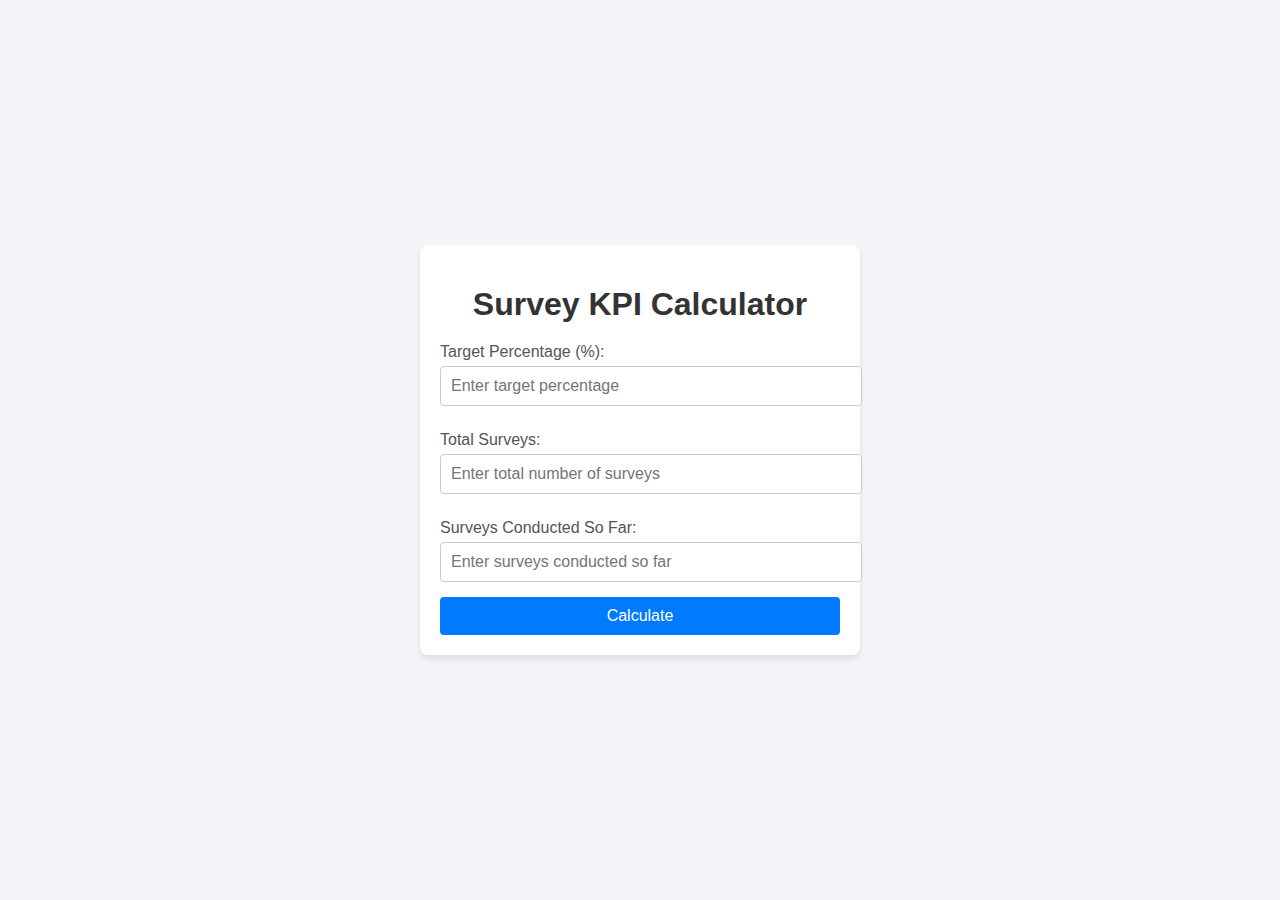
<file: Index.Html>
<!DOCTYPE html>
<html lang="en">
<head>
  <meta charset="UTF-8">
  <meta name="viewport" content="width=device-width, initial-scale=1.0">
  <title>Survey KPI Calculator</title>
  <style>
    body {
      font-family: Arial, sans-serif;
      background-color: #f4f4f9;
      margin: 0;
      padding: 0;
      display: flex;
      justify-content: center;
      align-items: center;
      height: 100vh;
    }
    .container {
      background: #fff;
      border-radius: 8px;
      box-shadow: 0 4px 6px rgba(0, 0, 0, 0.1);
      padding: 20px;
      max-width: 400px;
      width: 90%;
    }
    h1 {
      text-align: center;
      margin-bottom: 20px;
      color: #333;
    }
    label {
      display: block;
      margin: 10px 0 5px;
      color: #555;
    }
    input {
      width: 100%;
      padding: 10px;
      margin-bottom: 15px;
      border: 1px solid #ccc;
      border-radius: 4px;
      font-size: 16px;
    }
    button {
      width: 100%;
      padding: 10px;
      background: #007bff;
      color: #fff;
      border: none;
      border-radius: 4px;
      font-size: 16px;
      cursor: pointer;
    }
    button:hover {
      background: #0056b3;
    }
    .result {
      margin-top: 20px;
      padding: 10px;
      background: #e9ffe6;
      color: #2d7a2e;
      border: 1px solid #2d7a2e;
      border-radius: 4px;
      text-align: center;
    }
  </style>
</head>
<body>
  <div class="container">
    <h1>Survey KPI Calculator</h1>
    <form id="survey-form">
      <label for="target-percentage">Target Percentage (%):</label>
      <input type="number" id="target-percentage" step="any" placeholder="Enter target percentage" required>

      <label for="total-surveys">Total Surveys:</label>
      <input type="number" id="total-surveys" step="1" placeholder="Enter total number of surveys" required>

      <label for="completed-surveys">Surveys Conducted So Far:</label>
      <input type="number" id="completed-surveys" step="1" placeholder="Enter surveys conducted so far" required>

      <button type="button" onclick="calculateSurveys()">Calculate</button>
    </form>
    <div id="result" class="result" style="display: none;"></div>
  </div>

  <script>
    function calculateSurveys() {
      const targetPercentage = parseFloat(document.getElementById('target-percentage').value);
      const totalSurveys = parseInt(document.getElementById('total-surveys').value, 10);
      const completedSurveys = parseInt(document.getElementById('completed-surveys').value, 10);

      if (isNaN(targetPercentage) || isNaN(totalSurveys) || isNaN(completedSurveys)) {
        alert('Please enter valid numbers in all fields.');
        return;
      }

      if (targetPercentage <= 0 || targetPercentage > 100) {
        alert('Target percentage must be between 1 and 100.');
        return;
      }

      if (completedSurveys > totalSurveys) {
        alert('Surveys conducted cannot exceed total surveys.');
        return;
      }

      // Calculate total and additional surveys needed
      const totalSurveysNeeded = (targetPercentage / 100) * totalSurveys;
      const additionalSurveysNeeded = Math.max(0, totalSurveysNeeded - completedSurveys);

      const resultDiv = document.getElementById('result');
      if (additionalSurveysNeeded === 0) {
        resultDiv.textContent = "Congratulations! You've already met the target.";
        resultDiv.style.background = "#e0f7fa";
        resultDiv.style.color = "#006064";
      } else {
        resultDiv.textContent = `You need ${additionalSurveysNeeded.toFixed(0)} more surveys to reach your target.`;
        resultDiv.style.background = "#e9ffe6";
        resultDiv.style.color = "#2d7a2e";
      }

      resultDiv.style.display = 'block';
    }
  </script>
</body>
</html>
</file>
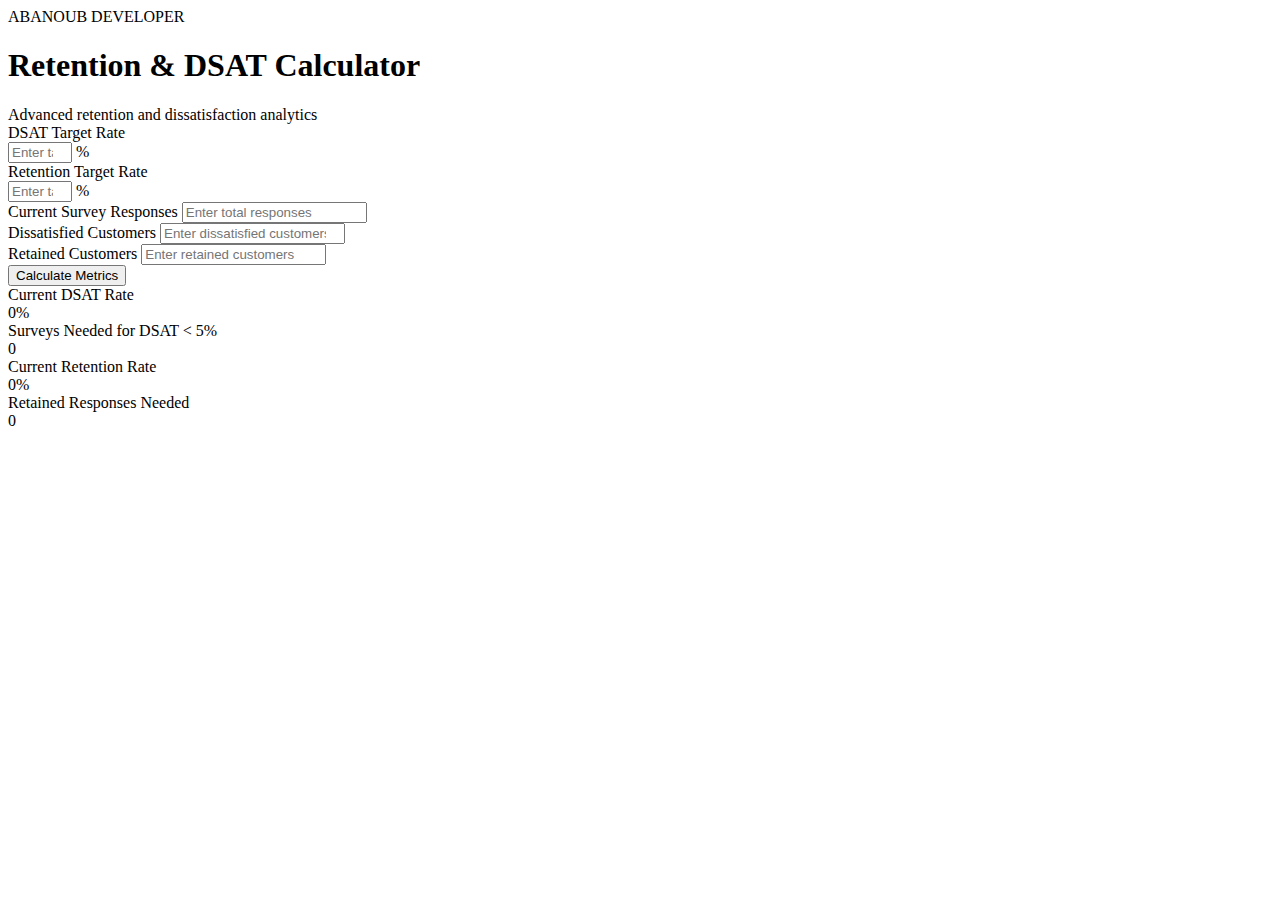
<file: Kont.html>
<!DOCTYPE html>
<html lang="en">
<head>
    <meta charset="UTF-8">
    <meta name="viewport" content="width=device-width, initial-scale=1.0">
    <title>Retention & DSAT Reduction Calculator</title>
    <style>
        /* Keep the same styles as in your CSAT Calculator */
    </style>
</head>
<body>
    <div class="container">
        <div class="branding">
            <div class="logo">ABANOUB DEVELOPER</div>
            <h1>Retention & DSAT Calculator</h1>
            <div class="subtitle">Advanced retention and dissatisfaction analytics</div>
        </div>

        <div class="form-grid">
            <div class="form-group">
                <label for="dsat-target">DSAT Target Rate</label>
                <div class="input-wrapper">
                    <input id="dsat-target" type="number" placeholder="Enter target (e.g., 5)" min="0" max="100">
                    <span class="unit">%</span>
                </div>
            </div>
            <div class="form-group">
                <label for="retention-target">Retention Target Rate</label>
                <div class="input-wrapper">
                    <input id="retention-target" type="number" placeholder="Enter target (e.g., 90)" min="0" max="100">
                    <span class="unit">%</span>
                </div>
            </div>
            <div class="form-group">
                <label for="current-surveys">Current Survey Responses</label>
                <input id="current-surveys" type="number" placeholder="Enter total responses" min="0">
            </div>
            <div class="form-group">
                <label for="dissatisfied-customers">Dissatisfied Customers</label>
                <input id="dissatisfied-customers" type="number" placeholder="Enter dissatisfied customers" min="0">
            </div>
            <div class="form-group">
                <label for="retained-customers">Retained Customers</label>
                <input id="retained-customers" type="number" placeholder="Enter retained customers" min="0">
            </div>
        </div>

        <button onclick="calculateRetentionAndDSAT()">Calculate Metrics</button>

        <div class="results" id="results">
            <div class="metrics-grid">
                <div class="metric-card">
                    <div class="metric-title">Current DSAT Rate</div>
                    <div class="metric-value" id="current-dsat">0%</div>
                </div>
                <div class="metric-card">
                    <div class="metric-title">Surveys Needed for DSAT < 5%</div>
                    <div class="metric-value" id="surveys-needed-dsat">0</div>
                </div>
                <div class="metric-card">
                    <div class="metric-title">Current Retention Rate</div>
                    <div class="metric-value" id="current-retention">0%</div>
                </div>
                <div class="metric-card">
                    <div class="metric-title">Retained Responses Needed</div>
                    <div class="metric-value" id="retention-needed">0</div>
                </div>
            </div>
        </div>
    </div>

    <script>
        function calculateRetentionAndDSAT() {
            const dsatTarget = parseFloat(document.getElementById('dsat-target').value);
            const retentionTarget = parseFloat(document.getElementById('retention-target').value);
            const currentSurveys = parseInt(document.getElementById('current-surveys').value);
            const dissatisfiedCustomers = parseInt(document.getElementById('dissatisfied-customers').value);
            const retainedCustomers = parseInt(document.getElementById('retained-customers').value);

            if (
                isNaN(dsatTarget) || isNaN(retentionTarget) ||
                isNaN(currentSurveys) || isNaN(dissatisfiedCustomers) || isNaN(retainedCustomers) ||
                dsatTarget < 0 || dsatTarget > 100 || retentionTarget < 0 || retentionTarget > 100 ||
                dissatisfiedCustomers > currentSurveys || retainedCustomers > currentSurveys || currentSurveys === 0
            ) {
                alert("Please provide valid inputs.");
                return;
            }

            // DSAT Calculation
            const currentDSAT = ((dissatisfiedCustomers / currentSurveys) * 100).toFixed(1);
            let additionalSurveysDSAT = 0;

            if (currentDSAT > dsatTarget) {
                additionalSurveysDSAT = Math.ceil(
                    (dissatisfiedCustomers * 100) / dsatTarget - currentSurveys
                );
            }

            // Retention Calculation
            const currentRetention = ((retainedCustomers / currentSurveys) * 100).toFixed(1);
            let additionalRetainedNeeded = 0;

            if (currentRetention < retentionTarget) {
                const totalFutureSurveys = Math.ceil(
                    (retentionTarget * currentSurveys - retainedCustomers * 100) /
                    (100 - retentionTarget)
                );
                additionalRetainedNeeded = Math.ceil(totalFutureSurveys * (retentionTarget / 100)) - retainedCustomers;
            }

            // Update Metrics
            document.getElementById('current-dsat').innerText = currentDSAT + '%';
            document.getElementById('surveys-needed-dsat').innerText = additionalSurveysDSAT;
            document.getElementById('current-retention').innerText = currentRetention + '%';
            document.getElementById('retention-needed').innerText = additionalRetainedNeeded;

            // Show Results
            document.getElementById('results').style.display = 'block';
        }
    </script>
</body>
</html>
</file>
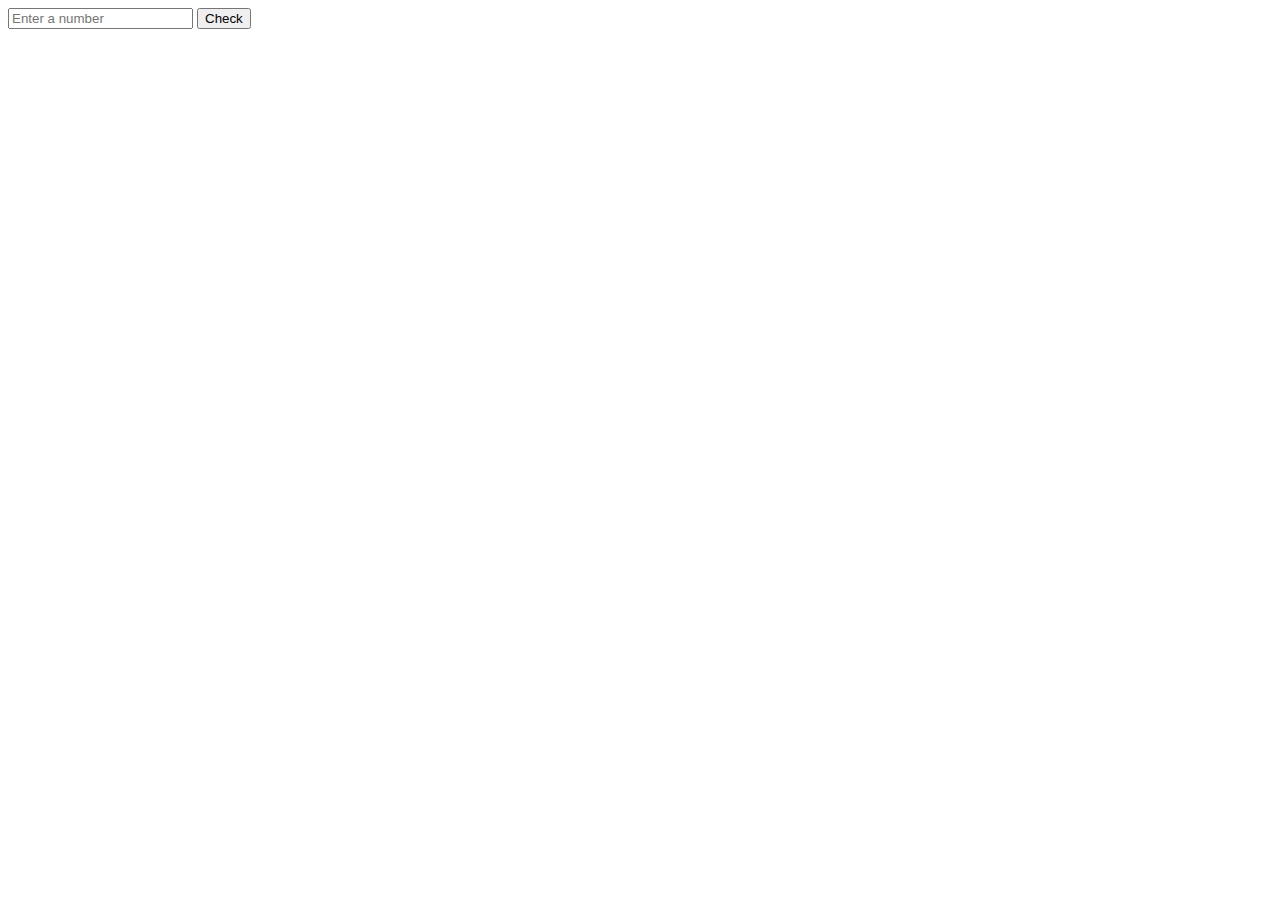
<file: Second.html>
<!DOCTYPE html>
<html lang="en">
<head>
    <meta charset="UTF-8">
    <meta name="viewport" content="width=device-width, initial-scale=1.0">
    <title>Input Validation</title>
</head>
<body>

<input type="text" id="userInput" placeholder="Enter a number">
<button onclick="checkInput()">Check</button>

<script>
    function checkInput() {
        let input = document.getElementById("userInput").value;
        let number = parseFloat(input);

        if (isNaN(number)) {
            alert("Please insert a number!");
        } else if (number < 10) {
            alert("The number is lower than 10");
        } else {
            alert("The number is higher than 10");
        }
    }
</script>

</body>
</html>
</file>
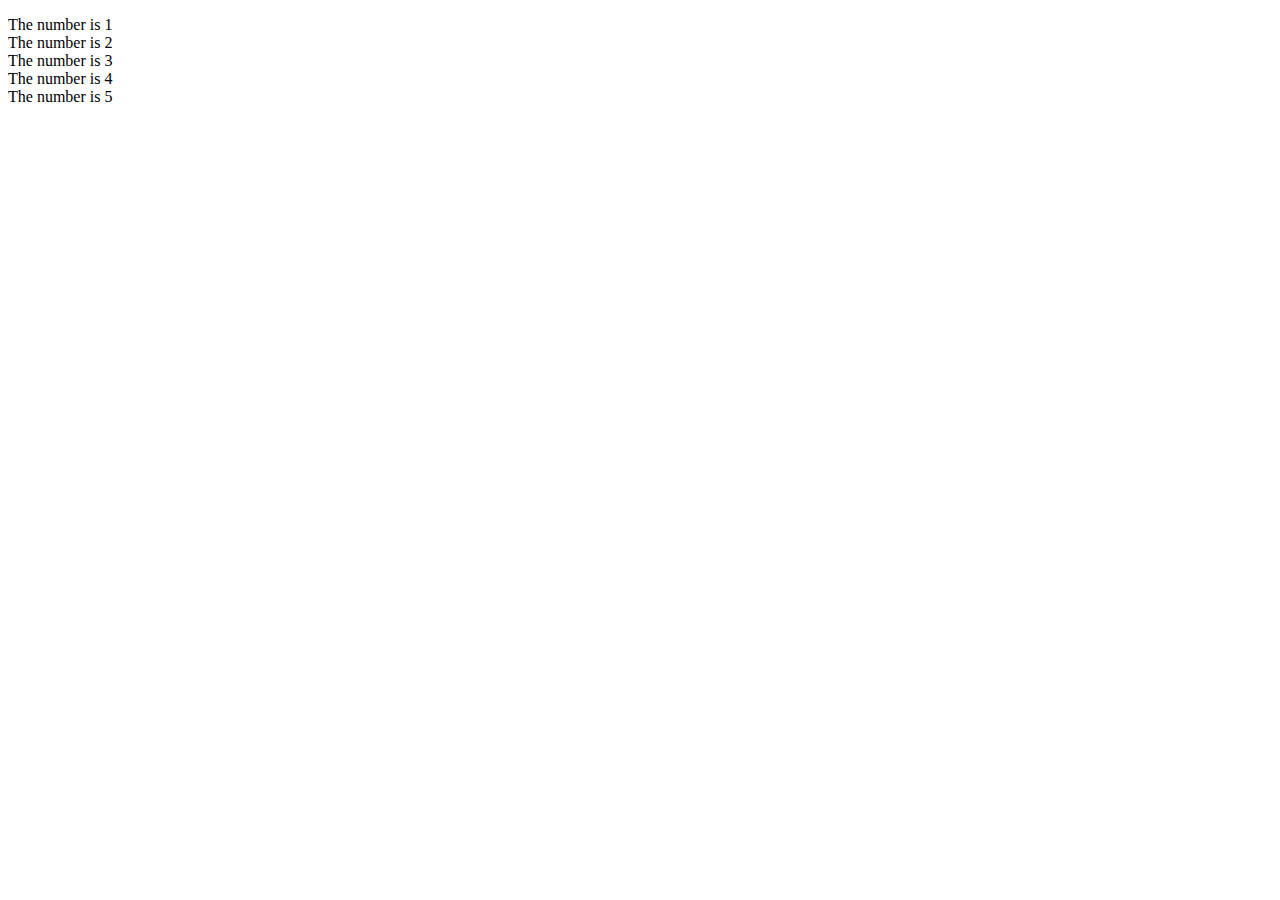
<file: Third.html>
<!DOCTYPE html>
<html lang="en">
<head>
    <meta charset="UTF-8">
    <meta name="viewport" content="width=device-width, initial-scale=1.0">
    <title>Loop Example</title>
</head>
<body>

<p id="demo"></p>

<script>
    let text = "";

    for (let i = 1; i <= 5; i++) {
        text += "The number is " + i + "<br>";
    }

    document.getElementById("demo").innerHTML = text;
</script>

</body>
</html>
</file>
